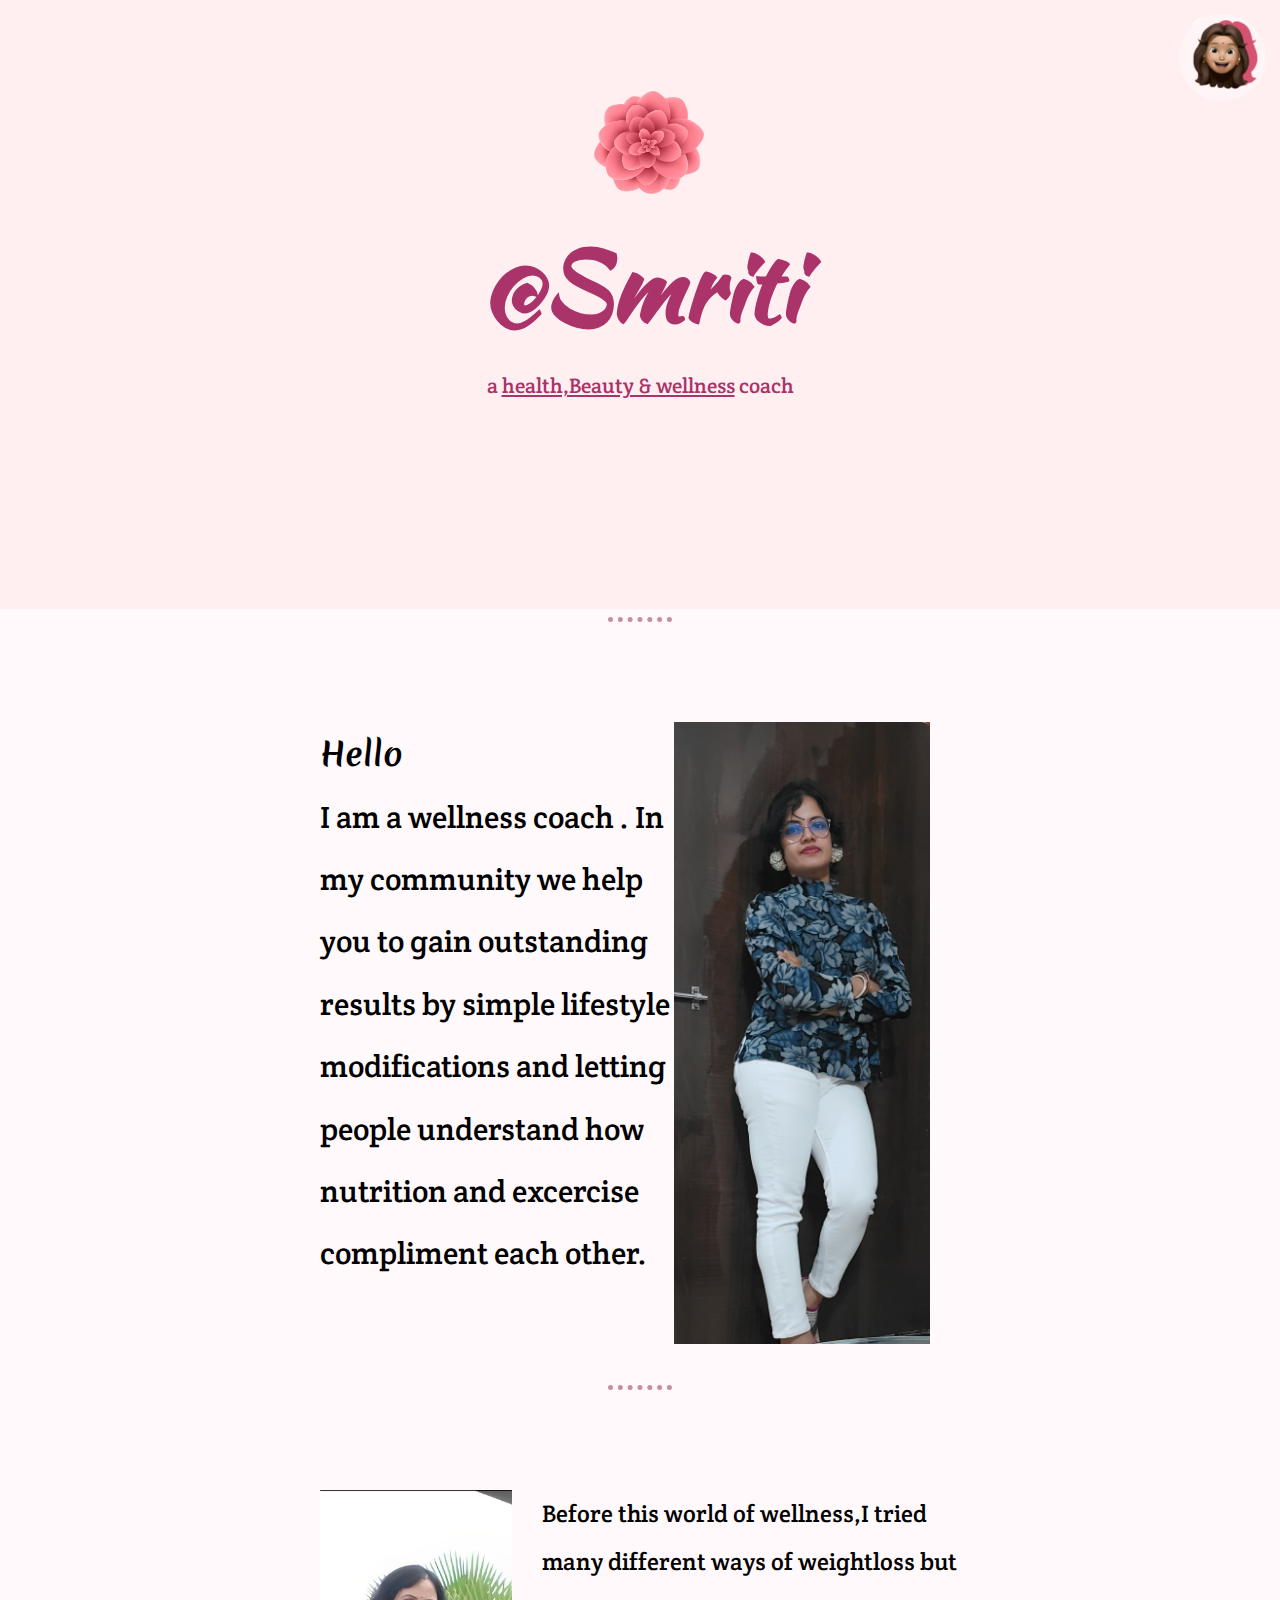
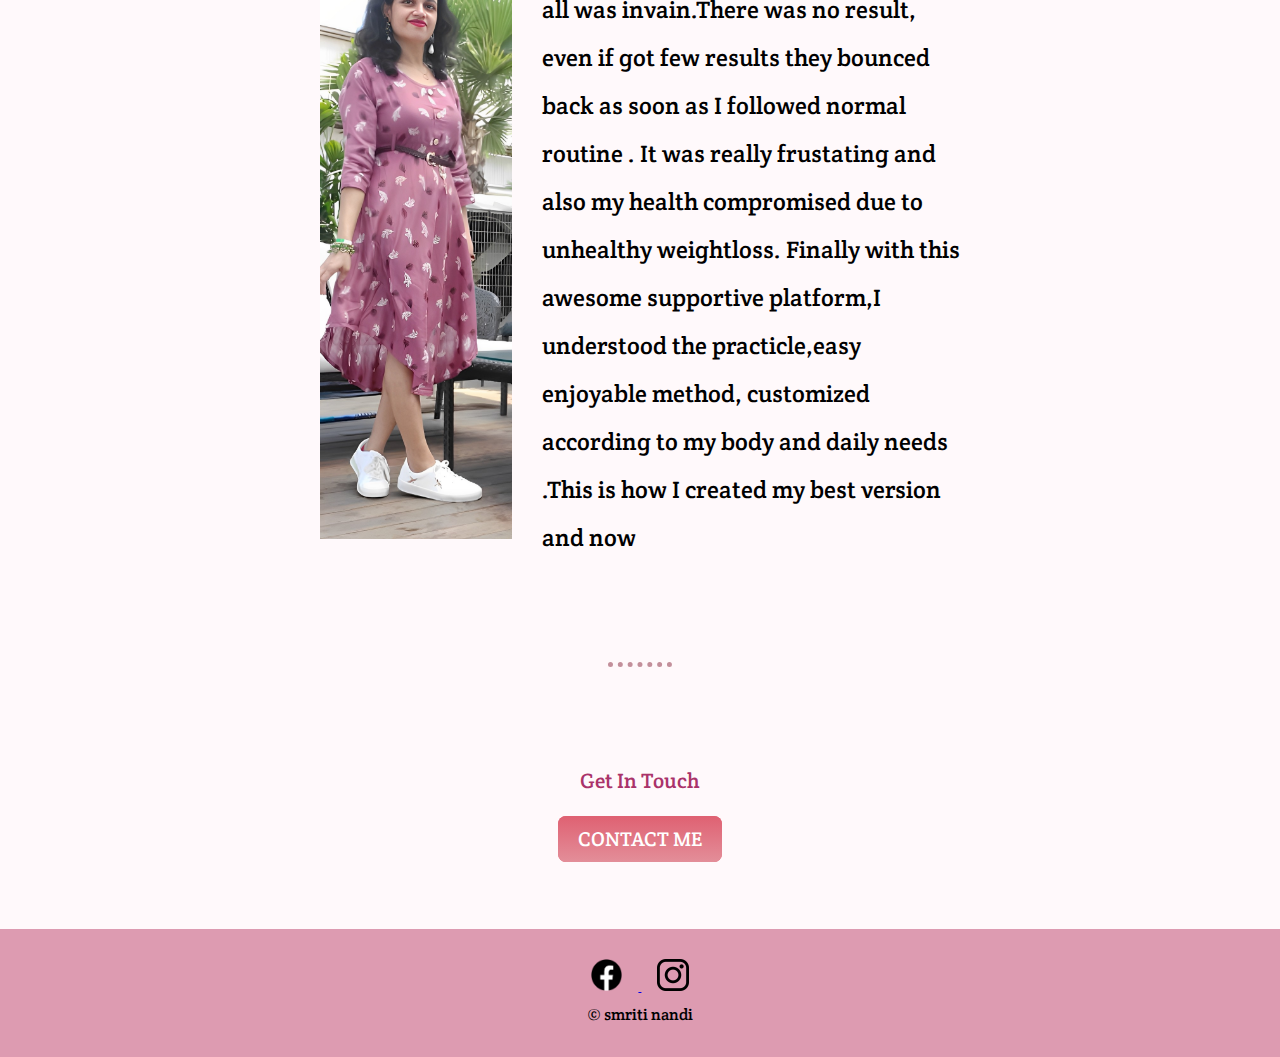
<file: index.html>
<!DOCTYPE html>
<html lang="en" dir="ltr">

<head>
  <meta charset="utf-8">
  <title>BEAUTY,HEALTH & WELLNESS COACH</title>
  <link rel="stylesheet" href="css/styles.css">
  <link rel="icon" href="images/favicon.ico">
  <link rel="preconnect" href="https://fonts.googleapis.com">
  <link rel="preconnect" href="https://fonts.gstatic.com" crossorigin>
  <link href="https://fonts.googleapis.com/css2?family=Kaushan+Script&display=swap" rel="stylesheet">
  <link rel="preconnect" href="https://fonts.googleapis.com">
  <link rel="preconnect" href="https://fonts.gstatic.com" crossorigin>
  <link href="https://fonts.googleapis.com/css2?family=Crete+Round&family=Kaushan+Script&display=swap" rel="stylesheet">
  <link rel="preconnect" href="https://fonts.googleapis.com">
  <link rel="preconnect" href="https://fonts.gstatic.com" crossorigin>
  <link href="https://fonts.googleapis.com/css2?family=Merienda:wght@700&display=swap" rel="stylesheet">
</head>

<body>
  <div class="top ">
    <img class="me" src="images/me.png" alt="animated me">
    <img class="flower" src="images/pink flower.png" alt="flower">
    <h1>@Smriti </h1>
    <h2>a <span class="health">health,Beauty & wellness</span> coach </h2>

  </div>
  <hr>
  <div class="mid">
    <div class="profile1" >
      <img   class="pic2"  src="images/pic2.png" alt="">
      <h3 class="hello">Hello</h3>
      <p class="intro">
        I am a wellness coach . In my community we help you to gain outstanding results by simple lifestyle modifications and letting people understand how nutrition and excercise compliment each other. 

      </p>
    </div>
    <hr class="hr">
    <div class="profile2">
      <img class="pic1" src="images/SMRITI.png" alt="">
      
      <p class="myresult ">
        Before this world of wellness,I tried many different ways of weightloss
        but all was invain.There was no result, even if got few results they bounced back as soon as I followed normal
        routine . It was really frustating and also my health compromised due to unhealthy weightloss. Finally with this
        awesome supportive platform,I understood the practicle,easy enjoyable method, customized according to my body and
        daily needs .This is how I created my best version and now
    
      </p>
    </div>
    
    <hr class="hr" >
    <div class="contact-me">
      <h2>Get In Touch</h2>
      <h3></h3>
      <p></p>
      <a class="btn" href="my contacts.html">CONTACT ME</a>
      
    </div>
  </div>


  <div class="down">
    <a class="footer-link" href="https://www.facebook.com/smriti603N/"> <img class="facebook" src= "images\f_logo_RGB-Blue_72-removebg-preview.png" alt="facebook" > </a>
    <a class="footer-link" href="https://www.instagram.com/smriti_nandi_/"><img class="instagram" src="images\instagram-logo.png" alt="instagram"> </a>
   
    <p style="margin-top:.5em ;" ">© smriti nandi</p>
  </div> 
</body>

 
</html>
</file>
<file: css/styles.css>
body {
  margin: 0;
  text-align: center;
  font-family: 'Crete Round', serif;
  background-color:#FFF9Fb;
}

h1 {
  margin: 24px auto 0 auto;
  font-family: 'Kaushan Script', cursive;
  font-size: 6em;
  color: #AA336A
}

h2 {
  font-size: 1.3em;
  color: #AA336A;
  font-weight: normal;
}

.top {
  background-color: #FFEFF1;
  position: relative;
  padding-top: 15%;
  padding-bottom: 15%
}

.down {
  background-color: #dd9bb1;
  margin-top: 6%;
  padding: 30px 0 16px 0 ;
}
.mid{
  background-color: #FFF9FB;
  height: fit-content;
}
.profile1{
  background-color: #FFF9FB;
  text-align: left;
  margin: 100px auto 0 auto ;
  width: 50%;
  height: 3750%;
  line-height: 2;
}
.profile2 {
  background-color: #FFF9FB;
  text-align: left;
  margin: 0px auto 100px auto;
  width: 50%;
  height: 3750%;
  line-height: 2;
}
.health {
  text-decoration: underline;
}

.flower {
  height: 8vw;
  position: absolute;
  right: 45%;
  top: 15%;
  margin-bottom: 0
}

.cloud {
  position: absolute;
  left: 300px;
  bottom: 300px
}

hr {
  background-color:#FFF9FB;
  border-style: none;
  border-top-style: dotted;
  border-color: #c3909b;
  border-width: 0.4vw;
  width: 5%;
  
}

.me {
  position: fixed;
  right: 1vw;
  top: 1vw;
  height: 7vw;
  margin: 0;
  padding: 0;
}

.instagram {
  height: 2em ;
  margin-left: 1em;
}
.facebook {
  height: 2em ;
  margin-right: 1em;
}



.pic1{
  width: 30%;
  padding-right: 30px;
  float: left;
 
}
.pic2 {
  width: 40%;
  padding-right: 30px;
  float: right;
  
}
.intro {
  font-size: 195%;
  margin: 0;

}.hr{
  margin-top: 100px;
  margin-bottom: 100px;
}
h3{
  font-family: 'Merienda', cursive;
  font-size: xx-large;
  margin-bottom: 0;
}
.btn {
  background: #DF6172;
  background-image: -webkit-linear-gradient(top, #DF6172, #E38E99);
  background-image: -moz-linear-gradient(top, #DF6172, #E38E99);
  background-image: -ms-linear-gradient(top, #DF6172, #E38E99);
  background-image: -o-linear-gradient(top, #DF6172, #E38E99);
  background-image: linear-gradient(to bottom, #DF6172, #E38E99);
  -webkit-border-radius: 8;
  -moz-border-radius: 8;
  border-radius: 8px;
  font-family: 'Crete Round', serif;
  color: #ffffff;
  font-size: 20px;
  padding: 10px 20px 10px 20px;
  text-decoration: none;
  border-bottom: 30px;
}

.btn:hover {
  background: #fc889c;
  background-image: -webkit-linear-gradient(top, #fc889c, #ffbac3);
  background-image: -moz-linear-gradient(top, #fc889c, #ffbac3);
  background-image: -ms-linear-gradient(top, #fc889c, #ffbac3);
  background-image: -o-linear-gradient(top, #fc889c, #ffbac3);
  background-image: linear-gradient(to bottom, #fc889c, #ffbac3);
  text-decoration: none;
}
.myresult {
  font-size: x-large;
}
</file>
